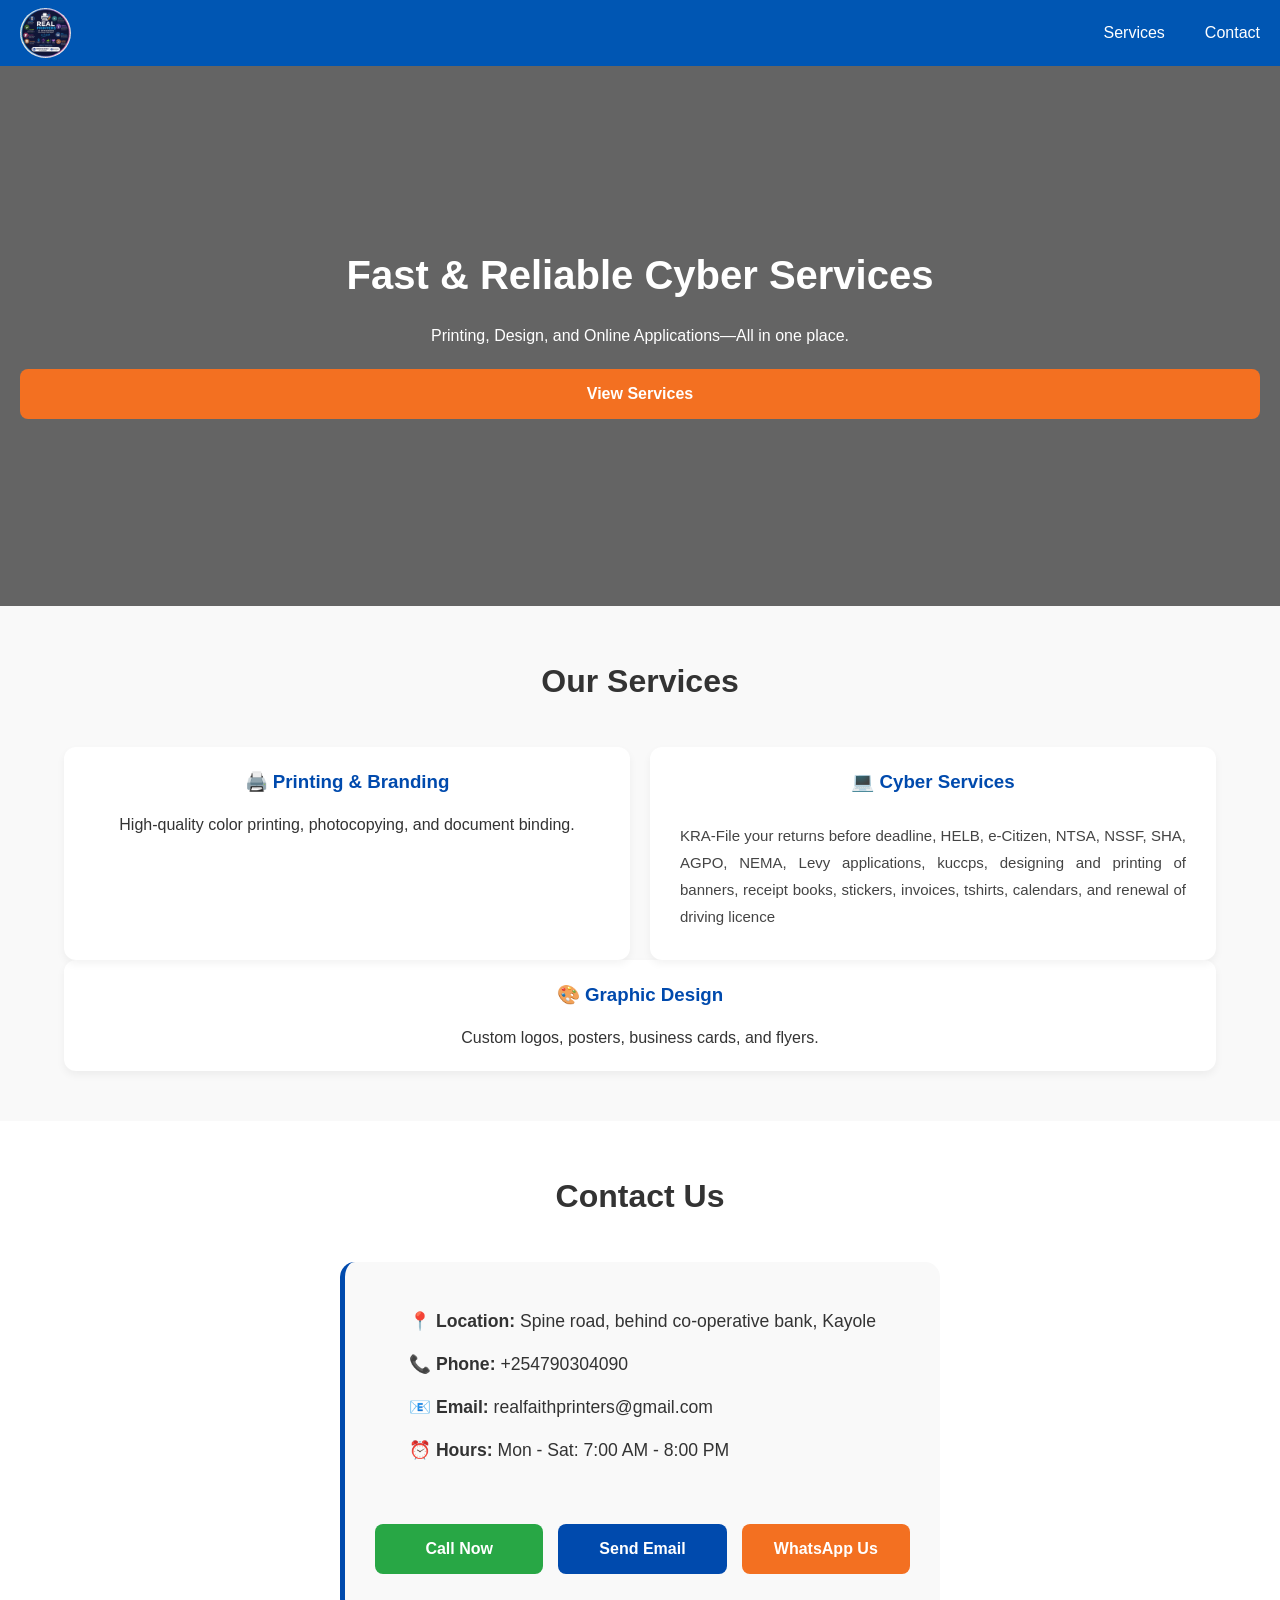
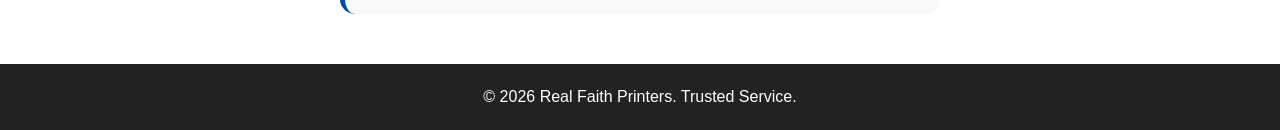
<file: Index.html>
<!DOCTYPE html>
<html lang="en">
<head>
    <meta charset="UTF-8">
    <meta name="viewport" content="width=device-width, initial-scale=1.0">
    <title>Real Faith Printers | Cyber Services & Printing in Kayole</title>
    <meta name="description" content="Real Faith Printers offers professional KRA returns, e-Citizen applications, printing, branding, and graphic design services in Kayole, Spine Road.">
    <meta name="keywords" content="Real Faith Printers, Cyber Cafe Kayole, KRA returns Kayole, Printing services Nairobi">
    <link rel="stylesheet" href="style.css">
</head>
<body>
    <nav>
        <div class="logo">
            <a href="index.html">
                <img src="logo.png" alt="Real Faith Printers Logo">
            </a>
        </div>
        <ul>
            <li><a href="#services">Services</a></li>
            <li><a href="#contact">Contact</a></li>
        </ul>
    </nav>


    <header class="hero">
        <h1>Fast & Reliable Cyber Services</h1>
        <p>Printing, Design, and Online Applications—All in one place.</p>
        <a href="#services" class="btn">View Services</a>
    </header>

    <section id="services">
        <h2 class="section-title">Our Services</h2>
        <div class="service-grid">
            <div class="service-card">
                <h3>🖨️ Printing & Branding</h3>
                <p>High-quality color printing, photocopying, and document binding.</p>
            </div>
            <div class="service-card">
                <h3>💻 Cyber Services</h3>
    <p class="service-text">
        KRA-File your returns before deadline, HELB, e-Citizen, NTSA, NSSF, SHA, AGPO, NEMA, Levy applications, kuccps, designing and printing of banners, receipt books, stickers, invoices, tshirts, calendars, and renewal of driving licence
    </p>
</div>

            </div>
            <div class="service-card">
                <h3>🎨 Graphic Design</h3>
                <p>Custom logos, posters, business cards, and flyers.</p>
            </div>
        </div>
    </section>
    <section id="contact">
    <h2 class="section-title">Contact Us</h2>
    <div class="contact-container">
        <div class="contact-info">
            <p>📍 <strong>Location:</strong> Spine road, behind co-operative bank, Kayole </p>
            <p>📞 <strong>Phone:</strong> +254790304090 </p>
            <p>📧 <strong>Email:</strong> realfaithprinters@gmail.com</p>
            <p>⏰ <strong>Hours:</strong> Mon - Sat: 7:00 AM - 8:00 PM</p>
        </div>
        
        <div class="contact-action">
    <a href="tel:+254790304090" class="btn call-btn">Call Now</a>

    <a href="mailto:realfaithprinters@gmail.com" class="btn email-btn">Send Email</a>

    <a href="https://wa.me/254790304090" class="btn whatsapp-btn">WhatsApp Us</a>
</div>


        </div>
    </div>
</section>

    

    <footer>
        <p>&copy; 2026 Real Faith Printers. Trusted Service.</p>
    </footer>

</body>
</html>
</file>
<file: style.css>
* {
    margin: 0;
    padding: 0;
    box-sizing: border-box;
}
html {
    scroll-behavior: smooth;
}

body {
    font-family: 'Segoe UI', Tahoma, Geneva, Verdana, sans-serif;
    line-height: 1.6;
    color: #333;
    background-color: #f9f9f9;
}

/* Navigation */
nav {
    background: #004aad;
    color: white;
    display: flex;
    justify-content: space-between;
    padding: 1rem 5%;
    align-items: center;
}

.logo {
    font-weight: bold;
    font-size: 1.5rem;
}

nav ul {
    display: flex;
    list-style: none;
}

nav ul li {
    margin-left: 20px;
}

nav ul li a {
    color: white;
    text-decoration: none;
}

/* Hero Section */
.hero {
    background: linear-gradient(rgba(0,0,0,0.6), rgba(0,0,0,0.6)), url('https://images.unsplash.com/photo-1562564055-71e051d33c19?auto=format&fit=crop&q=80&w=1000');
    background-size: cover;
    background-position: center;
    height: 60vh;
    display: flex;
    flex-direction: column;
    justify-content: center;
    align-items: center;
    color: white;
    text-align: center;
    padding: 0 20px;
}

.hero h1 {
    font-size: 2.5rem;
    margin-bottom: 1rem;
}

.btn {
    background: #f37021; /* Orange for action */
    color: white;
    padding: 10px 25px;
    text-decoration: none;
    border-radius: 5px;
    margin-top: 20px;
}

/* Services Section */
#services {
    padding: 50px 5%;
}

.section-title {
    text-align: center;
    margin-bottom: 40px;
    font-size: 2rem;
}

.service-grid {
    display: grid;
    grid-template-columns: repeat(auto-fit, minmax(250px, 1fr));
    gap: 20px;
}

.service-card {
    background: white;
    padding: 30px;
    border-radius: 10px;
    box-shadow: 0 4px 6px rgba(0,0,0,0.1);
    text-align: center;
    transition: transform 0.3s;
}

.service-card:hover {
    transform: translateY(-5px);
}

.service-card h3 {
    margin-bottom: 15px;
    color: #004aad;
}

footer {
    text-align: center;
    padding: 20px;
    background: #222;
    color: white;
}
.service-text {
    text-align: justify; /* This makes the edges look clean like a newspaper */
    text-justify: inter-word;
    line-height: 1.8; /* This adds space so the words aren't squashed */
    font-size: 15px;
    color: #444;
    padding: 10px;
}

.service-card {
    padding: 20px;
    border-radius: 12px;
    background: #ffffff;
    box-shadow: 0 4px 8px rgba(0,0,0,0.05); /* Adds a soft professional shadow */
}
#contact {
    padding: 50px 5%;
    background-color: #fff;
    text-align: center;
}

.contact-container {
    max-width: 600px;
    margin: 0 auto;
    background: #f9f9f9;
    padding: 30px;
    border-radius: 15px;
    border-left: 5px solid #004aad;
}

.contact-info p {
    margin: 15px 0;
    font-size: 1.1rem;
}

.contact-action {
    margin-top: 25px;
    display: flex;
    justify-content: center;
    gap: 15px;
}

.call-btn {
    background-color: #28a745; /* Green for calls */
}

.email-btn {
    background-color: #004aad; /* Blue for email */
}

/* Makes buttons stack on very small phones */
@media (max-width: 400px) {
    .contact-action {
        flex-direction: column;
    }
}
.contact-info {
    text-align: left;
    display: inline-block; /* Keeps it centered as a block but text stays left */
}
.btn:active {
    transform: scale(0.98); /* Shrinks slightly when tapped */
    filter: brightness(90%); /* Gets slightly darker when tapped */
}
.call-btn {
    background-color: #28a745 !important; /* Green */
}

.email-btn {
    background-color: #004aad !important; /* Blue */
}

.whatsapp-btn {
    background-color: #f37021 !important; /* Orange */
}

.btn {
    display: block;
    width: 100%;
    margin-bottom: 10px;
    padding: 12px;
    text-align: center;
    text-decoration: none;
    color: white;
    border-radius: 8px;
    font-weight: bold;
}
.logo img {
    height: 60px; /* Adjust this to make it bigger or smaller */
    width: auto;
    border-radius: 50%; /* Ensures it stays perfectly round */
    display: block;
}

nav {
    display: flex;
    align-items: center; /* Keeps the logo and links lined up */
    justify-content: space-between;
    padding: 10px 20px;
}
/* Style for the logo container */
.logo img {
    height: 55px; /* Adjust this to fit your nav bar height */
    width: auto;
    display: block;
    transition: transform 0.3s ease;
}

.logo img:hover {
    transform: scale(1.05); /* Small zoom effect when touched */
}

/* Ensure the nav bar handles the logo correctly */
nav {
    background-color: #0056b3; /* Your blue color */
    display: flex;
    justify-content: space-between;
    align-items: center;
    padding: 5px 15px;
    position: sticky;
    top: 0;
    z-index: 1000;
}
nav {
    display: flex;
    justify-content: space-between;
    align-items: center;
    padding: 10px 20px;
    background-color: #0056b3; /* Your blue color */
}

.logo img {
    height: 50px; /* This keeps the logo small enough for the bar */
    width: auto;
    display: block;
}

nav ul {
    display: flex;
    list-style: none;
    gap: 20px;
}
nav {
    display: flex;
    justify-content: space-between;
    align-items: center; /* This centers the logo and links vertically */
    padding: 8px 20px;
    background-color: #0056b3; 
}
</file>
